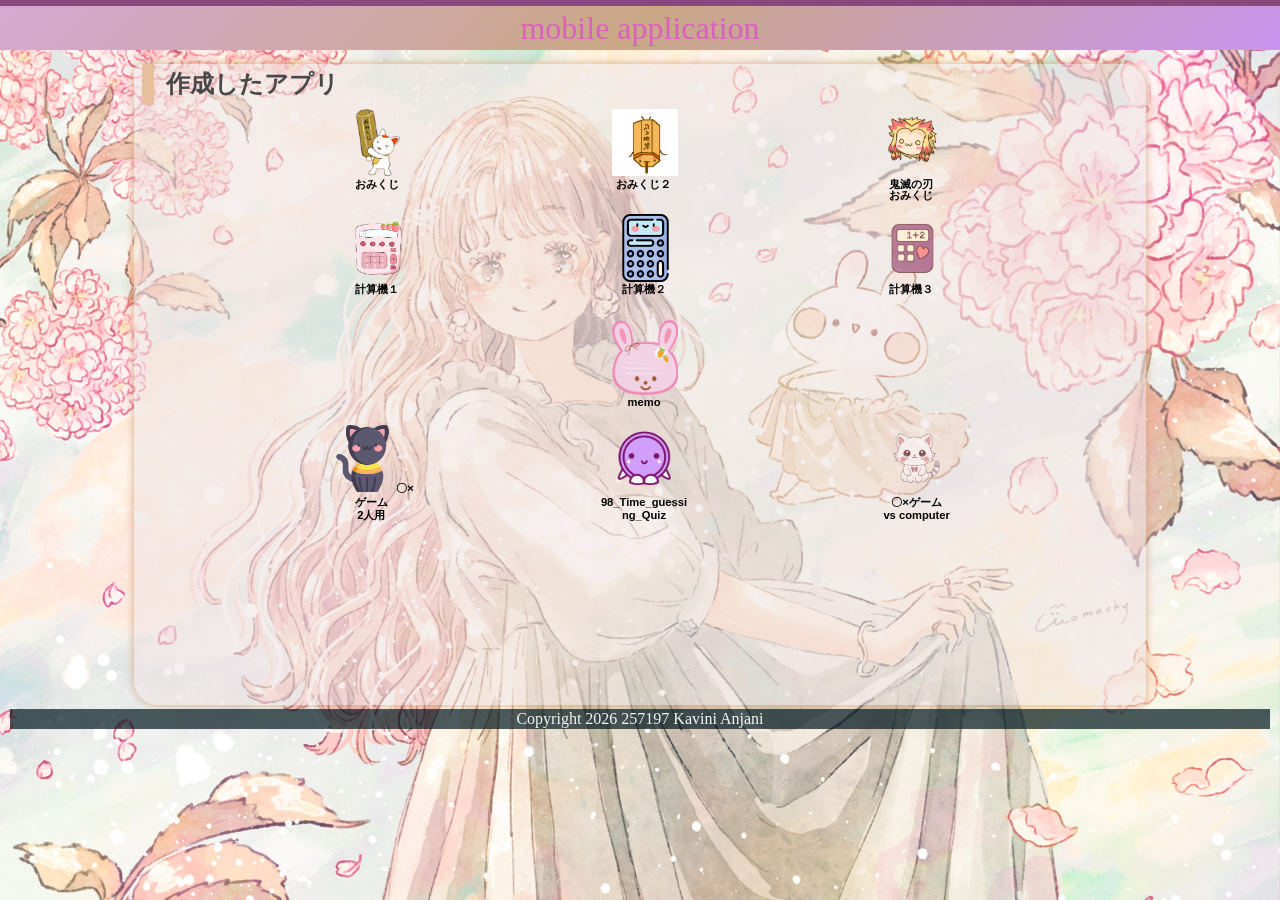
<file: index.html>
<!DOCTYPE html>
<html lang="ja">
  <head>
    <meta charset="UTF-8" />
    <meta name="viewport" content="width=device-width, initial-scale=1.0" />
    <title>mobile application</title>
    <meta name="description" content="mobile application" />

    <link rel="icon" href="favicon.ico" />
    <link rel="stylesheet" href="css/index.css" />
  </head>

  <body>
    <!-- 見出し（みだし） -->
    <header class="header">
      <h1>mobile application</h1>
    </header>

    <!-- 作成したアプリ -->
    <main>
      <section class="container">
        <h2>作成したアプリ</h2>
        <div class="sub_container">
          <div class="item01">
            <a href="./01_omikuji01-10/omikuji.html" title="01-10.sound"
              ><img
                src="img/omi1.png"
                alt="01-10.omikuji"
                class="img_fit"
              /><br />おみくじ</a
            >
          </div>
          <div class="item01">
            <a
              href="./01_omikuji01-12/omikuji.html"
              title="01-12.同じ内容が続けて出ないようにする。 "
              ><img src="img/omi2.gif" alt="01-12.omikuji" /><br />おみくじ２</a
            >
          </div>
          <div class="item01">
            <a href="./01_omikuji_kimetsu/omikuji_kimetsu.html" title="鬼滅の刃"
              ><img
                src="img/giphy.gif"
                alt="鬼滅の刃おみくじ"
              /><br />鬼滅の刃<br />おみくじ</a
            >
          </div>
        </div>
        <div class="sub_container">
          <div class="item01">
            <a
              href="./03_calculator - 02/calculator.html"
              title="03-02. Calculator（関数）"
              ><img
                src="img/pink-calculator.png"
                alt="簡単な計算機"
              /><br />計算機１</a
            >
          </div>
          <div class="item01">
            <a
              href="./03_calculator - 03/calculator.html"
              title="03-03. Calculator　イコールをボタンにする"
              ><img
                src="img/calc_kkk.png"
                alt="簡単な計算機"
              /><br />計算機２</a
            >
          </div>
          <div class="item01">
            <a
              href="./03_calculator_(button)-02/03_calculator_(button)/calculator_button.html"
              title="03-05. Calculator（キーボードイベント）"
              ><img
                src="img/calc_kk.png"
                alt="全部ボタンの計算機"
              /><br />計算機３</a
            >
          </div>
        </div>
        <div class="sub_container">
          <div class="item01">
            <a href="./04-10_memo/memo.html" title="04-10.EventDelefation"
              ><img src="img/note.png" alt="memo v5" /><br />memo</a
            >
          </div>
        </div>
        <div class="sub_container">
          <div class="item02">
            <a href="./05-06_tic_tac_toe/tic_tac_toe.html" title="05-06. sound"
              ><img
                src="./img/game4.png"
                alt="〇✖ゲーム（二人用）"
              />〇×ゲーム<br />2人用</a
            >
          </div>

          <div class="item02">
            <a
              href="./98_Time_guessing_quiz-20260717T053418Z-1-001/98_Time_guessing_quiz -  02/timeguess.html"
              title="98_Time_guessing_Quiz"
            >
              <img src="img/icon.gif" alt="98_Time_guessing_Quiz" />
              <br />98_Time_guessing_Quiz
            </a>
          </div>

          <div class="item02">
            <a
              href="./05-09_tic_tac_toe/tic_tac_toe.html"
              title="05-09. vs computer level付き"
              ><img
                src="img/game3.png"
                alt="〇✖ゲームvs compute"
              /><br />〇×ゲーム<br />vs computer</a
            >
          </div>
        </div>
        <div class="sub_container">
          <div class="item02">
            <a href="./08_touch_the_numbers/touch_the_numbers.html" title=""
              ><img
                src="img/touch1.png"
                alt="数字を順番に押すゲーム"
              /><br />touch the numbers</a
            >
          </div>
        </div>

        <div class="filler01"></div>
      </section>

      <!-- フッター -->
      <footer>
        <p>Copyright 2026 257197 Kavini Anjani</p>
      </footer>
    </main>
    <script src="js/index.js"></script>
  </body>
</html>
</file>
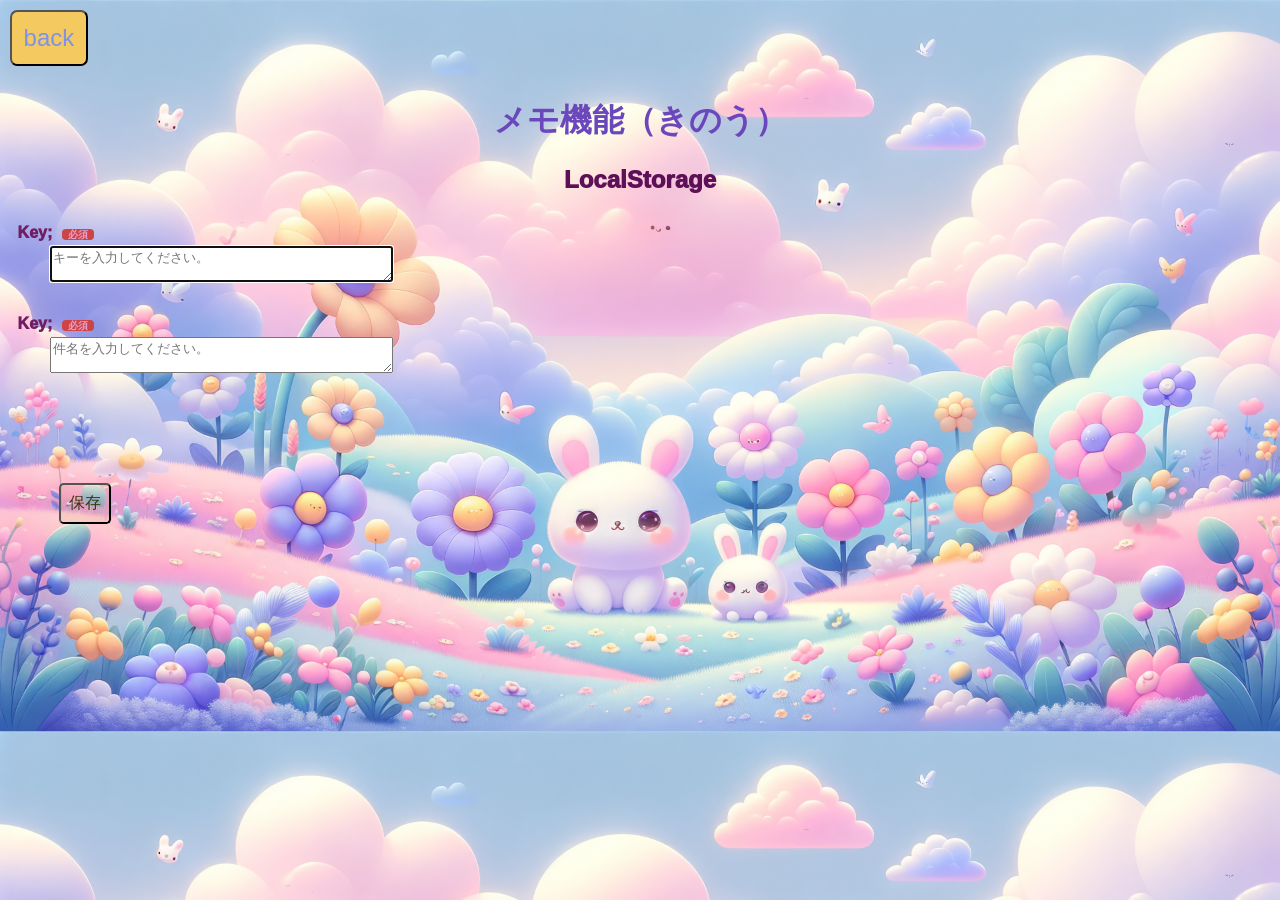
<file: 04_memo_01/memo.html>
<!DOCTYPE html>
<html lang="ja">
  <head>
    <meta charset="UTF-8">
    <meta name="viewport" content="width=device-width, initial-scale=1.0">
    <title>メモ機能（きのう）</title>

    <link rel="icon" href="hint.ico">
    <link rel="stylesheet" href="css/memo.css">
  </head>

  <body>
    <div class = "back">
      <button id="btn99" type="button" onclick="history.back()">back</button>
    </div>
    
    <header>
        <h1>メモ機能（きのう）</h1>
        <h2>LocalStorage</h1>
    </header>

    <main>
      <div class="field01">
       <label for="textKey">Key;</label>
       <textarea id ="textKey" name="textKey" row="1" cols="40" autofocus placeholder="キーを入力してください。"></textarea>
      </div>

      <div class="field02">
        <label for="textMemo">Key;</label>
       <textarea id ="textMemo" name="textMemo" row="10" cols="40" autofocus placeholder="件名を入力してください。"></textarea>
      </div>

      <div class="btn-area">
       <input id="save" type ="submit" class = "btn" value="保存">
      </div>
        
    </main>

    <script src="js/memo.js"></script>
  </body>

</html>
</file>
<file: css/index.css>
@charset "utf-8";

html {
  /* ブラウザのデフォルトが16px                        */
  /* デフォルトの16pxの代わりに1emが10pxになるように調整 */
  font-size: 62.5%;
}

*,
*::before,
*::after {
  box-sizing: border-box;
}

body {
  line-height: 1.5;
  color: rgb(73, 72, 72);
  font-size: 1.6rem; /* 16px */
  font-family: "Helvetica Neue", Arial, "Hiragino Kaku Gothic ProN",
    "Hiragino Sans", Meiryo, sans-serif;
  text-align: center;
  background-image: url(../img/w2.jpg); /*★自分で画像を設定すること。*/
  background-size: cover;
}

header,
footer,
h1,
h2,
h3,
p,
div,
.container01,
.filler01 {
  margin: 0.2em 0em 0em 0em;
  padding: 0.1em;
}

/*****************************/
/* 見出し（みだし）           */
/*****************************/
header {
  position: fixed; /*ヘッダーを固定（こてい）する*/
  /* 基準（きじゅん）を画面（がめん）の左上（ひだりうえ）に */
  top: 0em;
  left: 0em;
  width: 100%;
  margin: 0;
  padding: 0;
  background-color: rgb(136, 73, 125);
  z-index: 10;
}
h1 {
  font: 2em Rajdhani, "Noto Sans JP";
  color: rgba(226, 65, 212, 0.699);
  /* background-image: radial-gradient(
    circle 248px at center,
    #16d9e3 0%,
    #30c7ec 47%,
    #46aef7 100%
  ); */
  background: linear-gradient(135deg, #e3bae2d7, #caa886, #c994ef);
}

h2 {
  padding-left: 0.5em;
  border-left: solid 0.5em rgb(231, 191, 158);
  text-align: left;
}

/*****************************/
/* ページ                    */
/*****************************/
main {
  z-index: 20;
  margin-top: 3em;
  overflow: auto; /* コンテンツの表示を自動に設定（スクロール） */
}
/*****************************/
/* セクション(section)        */
/*****************************/
.container {
  margin-top: 1em;
  margin-right: auto;
  margin-left: auto;
  padding-left: 0.5em;
  width: 80%;
  border-radius: 0.5em 1.5em;
  background-color: rgba(240, 229, 229, 0.568);
  box-shadow: 0 0 0.5em rgb(214, 167, 131);
}
main > p {
  font: 1.2em bold;
}

/*****************************/
/* アンカー(anchor)           */
/*****************************/
a {
  color: black;
  font-weight: 900;
  text-decoration: none;
  /* https://developer.mozilla.org/ja/docs/Web/CSS/text-decoration */
}

/* mouseoverでグレースケール */
a:hover {
  opacity: 0.5;
  filter: grayscale(100%);
}

/*****************************/
/* container  item           */
/*****************************/
.sub_container {
  display: flex;
  flex-wrap: wrap;
  justify-content: space-evenly;
  font-size: 0.7em;
}

.item01 {
  position: relative;
  width: 6em;
  height: 9em;
  margin: 0;
  line-height: 1em;
  overflow: hidden;
  opacity: 0;
}

.item02 {
  position: relative;
  width: 8em;
  height: 12em;
  margin: 0;
  line-height: 1.2em;
  overflow: visible;
  opacity: 0;
}

.item02 a {
  display: block;
  overflow-wrap: anywhere;
}

.fade-in {
  animation: ZoomOut 1.5s ease-out forwards;
}
@keyframes ZoomOut {
  from {
    transform: scale(1.5);
    opacity: 0;
  }
  to {
    transform: scale(1);
    opacity: 1;
  }
}

.item01 img,
.item02 img {
  width: 6em;
  height: auto;
}

.item01 .img_fit {
  width: auto;
  height: 6em;
  overflow: hidden;
}

/*****************************/
/* フッター                   */
/*****************************/
footer > p {
  /*position: absolute;/*←絶対位置*/
  /*bottom: 5px; /*下に固定*/
  position: relative;
  width: 100%;
  margin: 0px;
  padding: 1px;
  color: whitesmoke;
  font: 1em Rajdhani;
  text-align: center;
  background: rgba(1, 24, 31, 0.7);
}
/*******************************************************/
/* レスポンシブ対応　メディアクエリを使ってCSSを切り替える */
/* https://www.design-memo.com/coding/css-media-queries */
/* mobileのときのスタイル */
/*******************************************************/
@media screen and (max-width: 480px) {
  /* body{
        background-size: auto 900px;
    } */
  h1 {
    font-size: 1.5em;
  }
}
</file>
<file: 04_memo_01/css/memo.css>
@charset "utf-8";

html {
  /* ブラウザのデフォルトが16px                        */
  /* デフォルトの16pxの代わりに1emが10pxになるように調整 */
  font-size: 62.5%;
}

body {
  line-height: 1.5;
  font-size: 1.6rem; /* 16px */
  font-family: "Helvetica Neue", Arial, "Hiragino Kaku Gothic ProN",
    "Hiragino Sans", Meiryo, sans-serif;
  text-align: center;
  /* background-color: rgba(233, 168, 227, 0.6); */
  /* background-blend-mode: soft-light; */
  background-image: url(../thumb.png);
  background-size: cover;
}

header,
main,
footer,
h1,
h2,
h3,
p,
div,
table,
.field,
.btn-area,
.filler01 {
  margin: 0.5em 0em 0em 0em;
  padding: 0.1em;
}
th,
td {
  line-height: 1.2em;
  padding: 0.1em;
}
/*******************************************************/
/* 見出し                                              */
/*******************************************************/
h1 {
  color: rgb(107, 71, 188);
}
h2 {
  /* color: grey; */
  color: rgb(93, 15, 87);
  font-weight: 1000;
}

/*******************************************************/
/* メイン                                              */
/*******************************************************/
/* KEY 入力エリア */
.field01 {
  position: relative;
  height: 5em;
}
/* MEMO 入力エリア */
.field02 {
  position: relative;
  height: 10em;
}
/* ラベル */
label {
  position: absolute;
  left: 0.5em;
  color: rgb(112, 29, 98);
  font-weight: 1000;
}

label::after {
  margin-left: 1em;
  padding: 0px 6px 0px 6px;
  border-radius: 4px;
  font-size: 0.6em;
  color: rgb(230, 161, 211);
  background-color: #c44;
  content: "必須";
}

/* テキストエリア */
textarea {
  position: absolute;
  top: 2em;
  left: 3em;
}

/* placeholder*/
textarea ::placeholder {
  color: #46aef7;
}

/* ボタン */
.btn-area {
  margin-left: 3em;
  text-align: left;
}
#save {
  padding: 0.5em;
  border-radius: 0.3em;
  color: rgb(58, 55, 13);
  font-size: 1em;
  background: #b7aa2312;
  cursor: pointer; /*カーソルをポインターの形（かたち）にする*/
}

/********************************************************/
/* レスポンシブ対応　メディアクエリを使ってCSSを切り替える */
/* https://www.design-memo.com/coding/css-media-queries */
/********************************************************/
/* mobileのときのスタイル */
@media screen and (max-width: 480px) {
  /* ラベル */
  label {
    left: 0.1em;
  }

  /* テキストエリア */
  textarea {
    left: 0.1em;
  }

  /* ボタン */
  .btn-area {
    margin-left: 0.1em;
  }

  table {
    width: 100%;
    margin-left: 0.1em;
  }
}

/*******************************************************/
/* class=back                                         */
/* id=btn99 backボタン                                 */
/*******************************************************/
.back {
  text-align: left;
}
#btn99 {
  padding: 0.5em;
  border-radius: 0.3em;
  color: rgb(123, 147, 234);
  font-size: 1.5em;
  background: rgb(243, 201, 96);
  cursor: pointer; /*カーソルをポインターの形（かたち）にする*/
}
</file>
